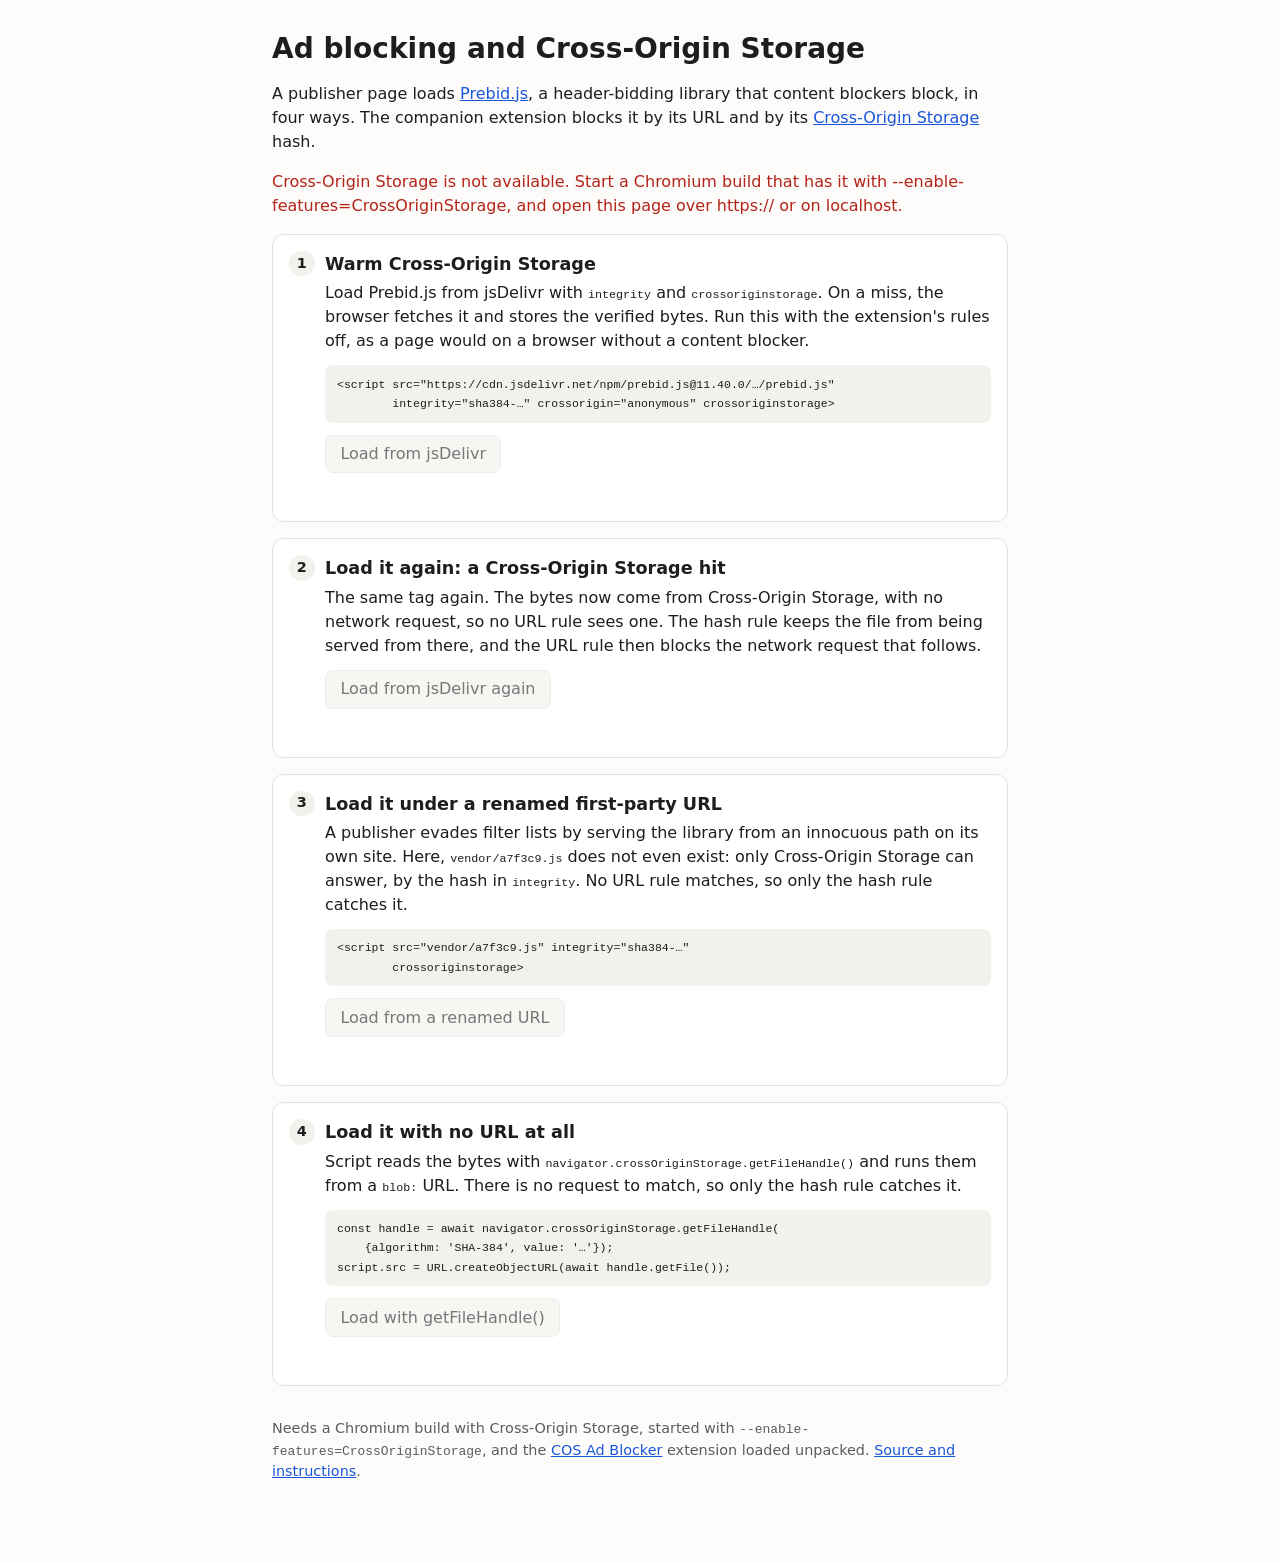
<file: docs/index.html>
<!doctype html>
<!-- SPDX-FileCopyrightText: 2026 Google LLC -->
<!-- SPDX-License-Identifier: Apache-2.0 -->
<html lang="en">
  <head>
    <meta charset="utf-8" />
    <meta name="viewport" content="width=device-width, initial-scale=1" />
    <title>Ad blocking and Cross-Origin Storage</title>
    <meta
      name="description"
      content="How a content blocker catches an ad script served from Cross-Origin Storage, by its URL and by its hash."
    />
    <link rel="stylesheet" href="demo.css" />
    <script type="module" src="demo.js"></script>
  </head>
  <body>
    <header>
      <h1>Ad blocking and Cross-Origin Storage</h1>
      <p>
        A publisher page loads <a href="https://prebid.org/">Prebid.js</a>, a
        header-bidding library that content blockers block, in four ways. The
        companion extension blocks it by its URL and by its
        <a href="https://wicg.github.io/cross-origin-storage/"
          >Cross-Origin Storage</a
        >
        hash.
      </p>
      <p id="support" class="note" role="status"></p>
    </header>

    <main>
      <ol class="steps">
        <li>
          <h2>Warm Cross-Origin Storage</h2>
          <p>
            Load Prebid.js from jsDelivr with <code>integrity</code> and
            <code>crossoriginstorage</code>. On a miss, the browser fetches it
            and stores the verified bytes. Run this with the extension's rules
            off, as a page would on a browser without a content blocker.
          </p>
          <pre><code>&lt;script src="https://cdn.jsdelivr.net/npm/prebid.js@11.40.0/…/prebid.js"
        integrity="sha384-…" crossorigin="anonymous" crossoriginstorage&gt;</code></pre>
          <button type="button" data-step="warm">Load from jsDelivr</button>
          <output data-for="warm"></output>
        </li>
        <li>
          <h2>Load it again: a Cross-Origin Storage hit</h2>
          <p>
            The same tag again. The bytes now come from Cross-Origin Storage,
            with no network request, so no URL rule sees one. The hash rule
            keeps the file from being served from there, and the URL rule then
            blocks the network request that follows.
          </p>
          <button type="button" data-step="hit">
            Load from jsDelivr again
          </button>
          <output data-for="hit"></output>
        </li>
        <li>
          <h2>Load it under a renamed first-party URL</h2>
          <p>
            A publisher evades filter lists by serving the library from an
            innocuous path on its own site. Here,
            <code>vendor/a7f3c9.js</code> does not even exist: only Cross-Origin
            Storage can answer, by the hash in <code>integrity</code>. No URL
            rule matches, so only the hash rule catches it.
          </p>
          <pre><code>&lt;script src="vendor/a7f3c9.js" integrity="sha384-…"
        crossoriginstorage&gt;</code></pre>
          <button type="button" data-step="renamed">
            Load from a renamed URL
          </button>
          <output data-for="renamed"></output>
        </li>
        <li>
          <h2>Load it with no URL at all</h2>
          <p>
            Script reads the bytes with
            <code>navigator.crossOriginStorage.getFileHandle()</code> and runs
            them from a <code>blob:</code> URL. There is no request to match, so
            only the hash rule catches it.
          </p>
          <pre><code>const handle = await navigator.crossOriginStorage.getFileHandle(
    {algorithm: 'SHA-384', value: '…'});
script.src = URL.createObjectURL(await handle.getFile());</code></pre>
          <button type="button" data-step="handle">
            Load with getFileHandle()
          </button>
          <output data-for="handle"></output>
        </li>
      </ol>
    </main>

    <footer>
      <p>
        Needs a Chromium build with Cross-Origin Storage, started with
        <code>--enable-features=CrossOriginStorage</code>, and the
        <a
          href="https://github.com/tomayac/cos-ad-blocking-demo/tree/main/extension"
          >COS Ad Blocker</a
        >
        extension loaded unpacked.
        <a href="https://github.com/tomayac/cos-ad-blocking-demo"
          >Source and instructions</a
        >.
      </p>
    </footer>
  </body>
</html>
</file>
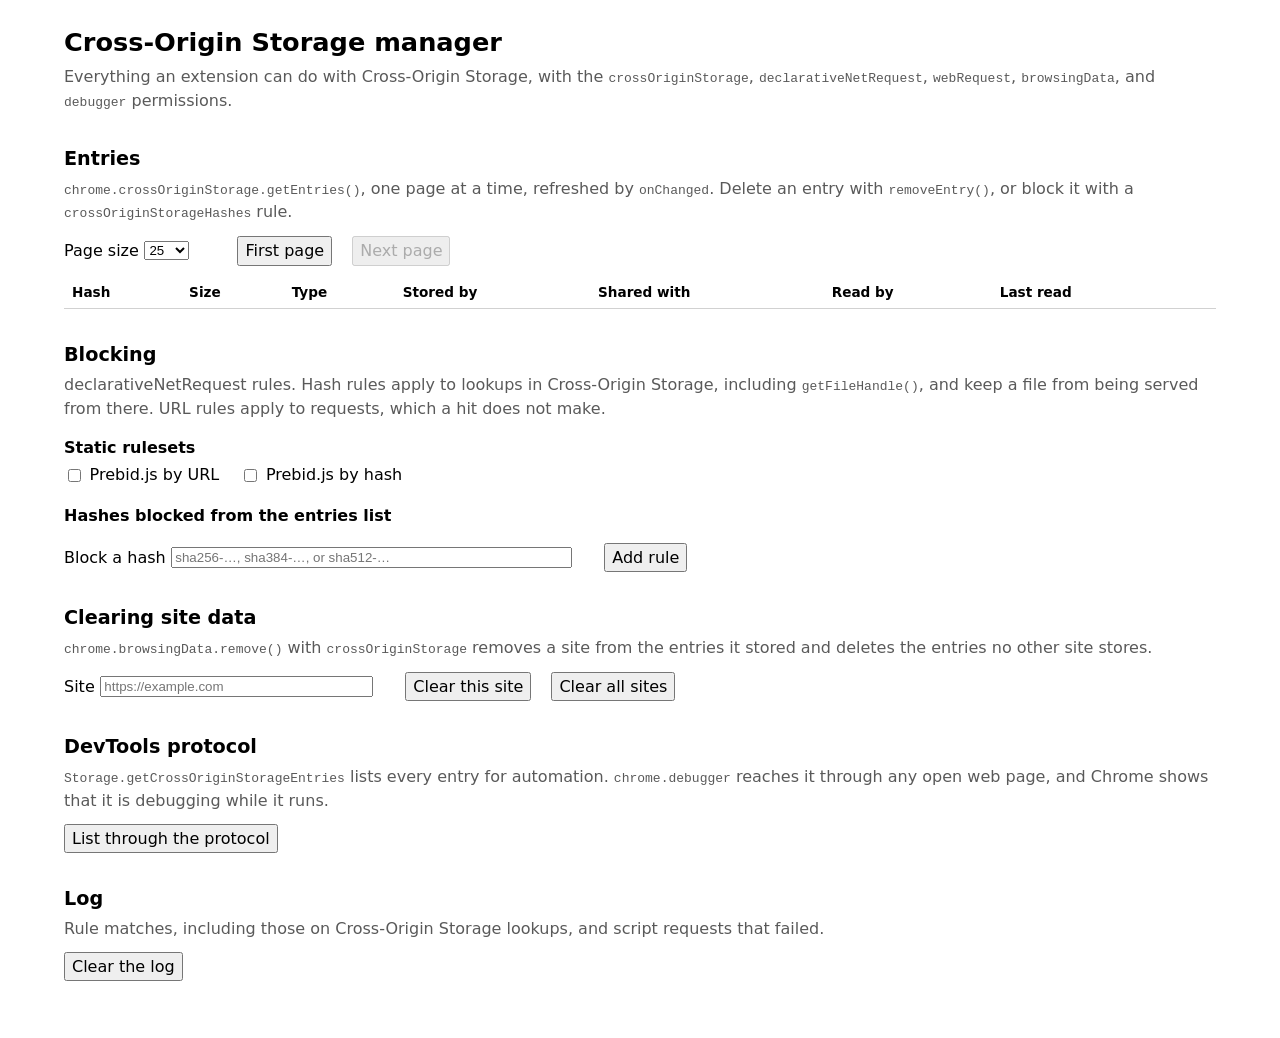
<file: extension/manager.html>
<!doctype html>
<!-- SPDX-FileCopyrightText: 2026 Google LLC -->
<!-- SPDX-License-Identifier: Apache-2.0 -->
<html lang="en">
  <head>
    <meta charset="utf-8" />
    <meta name="viewport" content="width=device-width, initial-scale=1" />
    <title>Cross-Origin Storage manager</title>
    <link rel="stylesheet" href="manager.css" />
    <script type="module" src="manager.js"></script>
  </head>
  <body>
    <header>
      <h1>Cross-Origin Storage manager</h1>
      <p class="note">
        Everything an extension can do with Cross-Origin Storage, with the
        <code>crossOriginStorage</code>, <code>declarativeNetRequest</code>,
        <code>webRequest</code>, <code>browsingData</code>, and
        <code>debugger</code> permissions.
      </p>
    </header>

    <section id="entries-section">
      <h2>Entries</h2>
      <p class="note">
        <code>chrome.crossOriginStorage.getEntries()</code>, one page at a time,
        refreshed by <code>onChanged</code>. Delete an entry with
        <code>removeEntry()</code>, or block it with a
        <code>crossOriginStorageHashes</code> rule.
      </p>
      <div class="toolbar">
        <label
          >Page size
          <select id="page-size">
            <option>5</option>
            <option selected>25</option>
            <option>100</option>
          </select></label
        >
        <span id="summary" role="status"></span>
        <button type="button" id="first-page">First page</button>
        <button type="button" id="next-page" disabled>Next page</button>
      </div>
      <div class="table-wrap">
        <table>
          <thead>
            <tr>
              <th>Hash</th>
              <th>Size</th>
              <th>Type</th>
              <th>Stored by</th>
              <th>Shared with</th>
              <th>Read by</th>
              <th>Last read</th>
              <th></th>
            </tr>
          </thead>
          <tbody id="entries"></tbody>
        </table>
      </div>
    </section>

    <section>
      <h2>Blocking</h2>
      <p class="note">
        declarativeNetRequest rules. Hash rules apply to lookups in Cross-Origin
        Storage, including <code>getFileHandle()</code>, and keep a file from
        being served from there. URL rules apply to requests, which a hit does
        not make.
      </p>
      <h3>Static rulesets</h3>
      <label
        ><input type="checkbox" data-ruleset="block_by_url" /> Prebid.js by
        URL</label
      >
      <label
        ><input type="checkbox" data-ruleset="block_by_hash" /> Prebid.js by
        hash</label
      >
      <h3>Hashes blocked from the entries list</h3>
      <ul id="dynamic-rules"></ul>
      <form id="add-rule" class="toolbar">
        <label
          >Block a hash
          <input
            name="hash"
            placeholder="sha256-…, sha384-…, or sha512-…"
            size="48"
            required
        /></label>
        <button>Add rule</button>
      </form>
    </section>

    <section>
      <h2>Clearing site data</h2>
      <p class="note">
        <code>chrome.browsingData.remove()</code> with
        <code>crossOriginStorage</code> removes a site from the entries it
        stored and deletes the entries no other site stores.
      </p>
      <form id="clear-site" class="toolbar">
        <label
          >Site
          <input
            name="origin"
            type="url"
            placeholder="https://example.com"
            size="32"
            required
        /></label>
        <button>Clear this site</button>
        <button type="button" id="clear-all">Clear all sites</button>
      </form>
      <p id="clear-result" role="status"></p>
    </section>

    <section>
      <h2>DevTools protocol</h2>
      <p class="note">
        <code>Storage.getCrossOriginStorageEntries</code> lists every entry for
        automation. <code>chrome.debugger</code> reaches it through any open web
        page, and Chrome shows that it is debugging while it runs.
      </p>
      <button type="button" id="cdp-list">List through the protocol</button>
      <p id="cdp-result" role="status"></p>
    </section>

    <section>
      <h2>Log</h2>
      <p class="note">
        Rule matches, including those on Cross-Origin Storage lookups, and
        script requests that failed.
      </p>
      <button type="button" id="clear-log">Clear the log</button>
      <ol id="log"></ol>
    </section>
  </body>
</html>
</file>
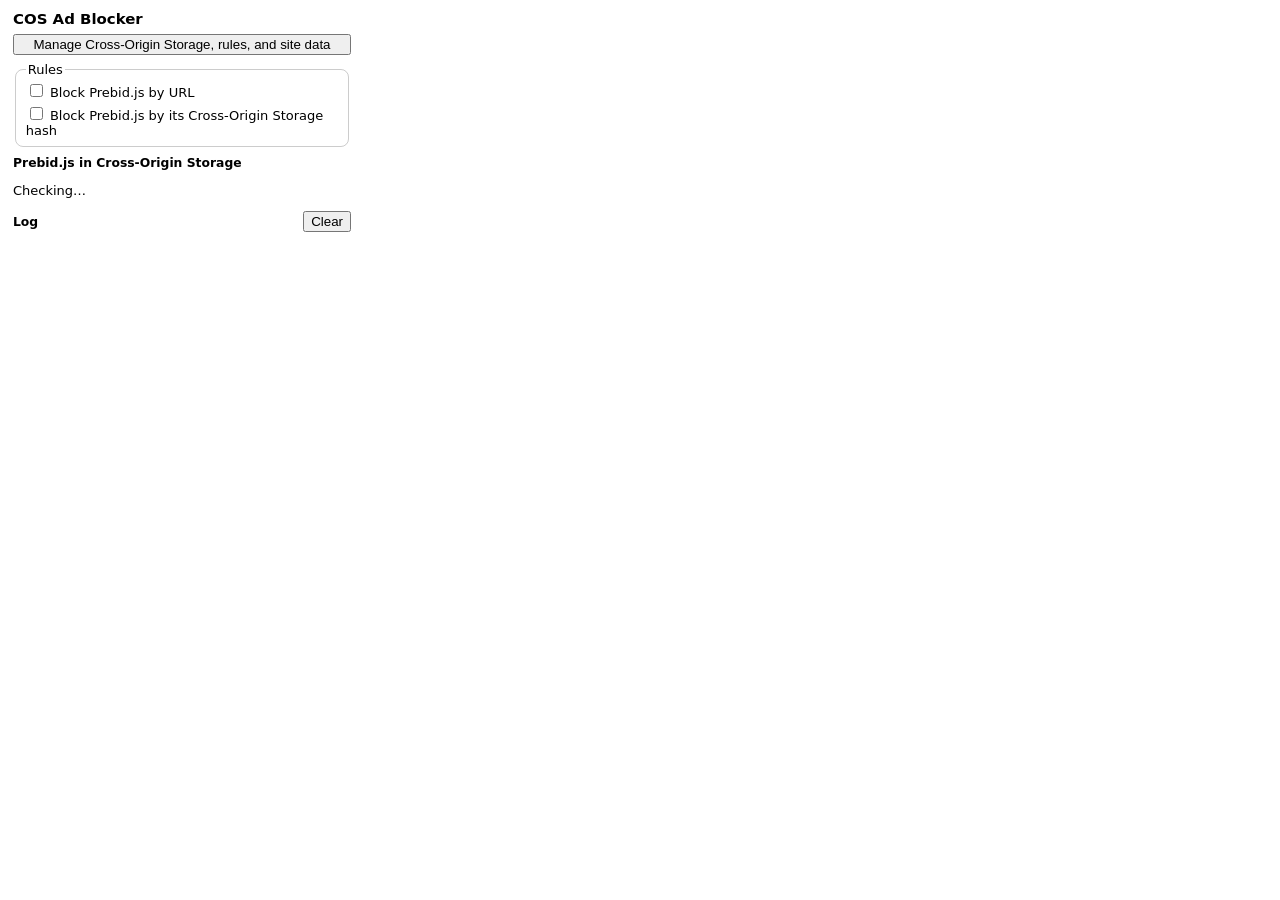
<file: extension/popup.html>
<!doctype html>
<!-- SPDX-FileCopyrightText: 2026 Google LLC -->
<!-- SPDX-License-Identifier: Apache-2.0 -->
<html lang="en">
  <head>
    <meta charset="utf-8" />
    <title>COS Ad Blocker</title>
    <link rel="stylesheet" href="popup.css" />
    <script type="module" src="popup.js"></script>
  </head>
  <body>
    <h1>COS Ad Blocker</h1>
    <button type="button" id="manage">
      Manage Cross-Origin Storage, rules, and site data
    </button>
    <fieldset>
      <legend>Rules</legend>
      <label
        ><input type="checkbox" data-ruleset="block_by_url" /> Block Prebid.js
        by URL</label
      >
      <label
        ><input type="checkbox" data-ruleset="block_by_hash" /> Block Prebid.js
        by its Cross-Origin Storage hash</label
      >
    </fieldset>
    <section>
      <h2>Prebid.js in Cross-Origin Storage</h2>
      <p id="entry">Checking…</p>
      <button type="button" id="remove" hidden>Delete it</button>
    </section>
    <section>
      <h2>Log <button type="button" id="clear">Clear</button></h2>
      <ol id="log"></ol>
    </section>
  </body>
</html>
</file>
<file: docs/demo.css>
/* SPDX-FileCopyrightText: 2026 Google LLC */
/* SPDX-License-Identifier: Apache-2.0 */

:root {
  color-scheme: light dark;
  --bg: #fdfcfa;
  --fg: #1d1d1f;
  --muted: #5b5b63;
  --card: #ffffff;
  --border: #e3e1dc;
  --code: #f3f1ec;
  --accent: #1a56db;
  --ran: #b42318;
  --blocked: #067647;
  font-family: system-ui, sans-serif;
  line-height: 1.5;
}

@media (prefers-color-scheme: dark) {
  :root {
    --bg: #141416;
    --fg: #ececf1;
    --muted: #a4a4ae;
    --card: #1c1c1f;
    --border: #2e2e33;
    --code: #232327;
    --accent: #7aa7ff;
    --ran: #ff8a80;
    --blocked: #6ee7a6;
  }
}

body {
  margin: 0 auto;
  max-width: 46rem;
  padding: 2rem 1rem 4rem;
  background: var(--bg);
  color: var(--fg);
}

a {
  color: var(--accent);
}

h1 {
  font-size: 1.75rem;
  line-height: 1.2;
  margin-block: 0 0.75rem;
}

h2 {
  font-size: 1.1rem;
  margin-block: 0 0.25rem;
}

.note {
  color: var(--muted);
}

.error {
  color: var(--ran);
}

.steps {
  display: grid;
  gap: 1rem;
  padding: 0;
  list-style: none;
  counter-reset: step;
}

.steps > li {
  counter-increment: step;
  position: relative;
  padding: 1rem 1rem 1rem 3.25rem;
  background: var(--card);
  border: 1px solid var(--border);
  border-radius: 12px;
}

.steps > li::before {
  content: counter(step);
  position: absolute;
  left: 1rem;
  top: 1rem;
  width: 1.6rem;
  height: 1.6rem;
  border-radius: 50%;
  background: var(--code);
  display: grid;
  place-items: center;
  font-weight: 600;
  font-size: 0.9rem;
}

.steps p {
  margin-block: 0 0.75rem;
}

pre {
  margin: 0 0 0.75rem;
  padding: 0.6rem 0.75rem;
  background: var(--code);
  border-radius: 8px;
  overflow-x: auto;
  font-size: 0.8rem;
}

code {
  font-size: 0.9em;
}

button {
  font: inherit;
  padding: 0.4rem 0.9rem;
  border-radius: 8px;
  border: 1px solid var(--border);
  background: var(--code);
  color: inherit;
  cursor: pointer;
}

button:disabled {
  cursor: not-allowed;
  opacity: 0.6;
}

output {
  display: block;
  margin-top: 0.5rem;
  font-weight: 600;
  min-height: 1.5em;
}

output.ran {
  color: var(--ran);
}

output.blocked {
  color: var(--blocked);
}

footer {
  margin-top: 2rem;
  color: var(--muted);
  font-size: 0.9rem;
}
</file>
<file: extension/manager.css>
/* SPDX-FileCopyrightText: 2026 Google LLC */
/* SPDX-License-Identifier: Apache-2.0 */

:root {
  color-scheme: light dark;
  font-family: system-ui, sans-serif;
  line-height: 1.45;
  --border: color-mix(in srgb, currentColor 18%, transparent);
  --muted: color-mix(in srgb, currentColor 65%, transparent);
}

body {
  max-width: 72rem;
  margin: 0 auto;
  padding: 1.5rem 1rem 3rem;
}

h1 {
  margin: 0 0 0.25rem;
  font-size: 1.6rem;
}

h2 {
  margin: 2rem 0 0.25rem;
  font-size: 1.2rem;
}

h3 {
  margin: 1rem 0 0.25rem;
  font-size: 1rem;
}

.note {
  margin: 0 0 0.75rem;
  color: var(--muted);
}

.toolbar {
  display: flex;
  flex-wrap: wrap;
  gap: 0.5rem 1rem;
  align-items: center;
  margin-bottom: 0.75rem;
}

label {
  display: inline-flex;
  gap: 0.35rem;
  align-items: center;
  margin-right: 1rem;
}

.table-wrap {
  overflow-x: auto;
}

table {
  border-collapse: collapse;
  width: 100%;
  font-size: 0.85rem;
}

th,
td {
  padding: 0.35rem 0.5rem;
  border-bottom: 1px solid var(--border);
  text-align: start;
  vertical-align: top;
  white-space: pre-line;
}

td:last-child {
  white-space: nowrap;
}

button {
  font: inherit;
  margin-right: 0.25rem;
}

#dynamic-rules {
  overflow-wrap: anywhere;
}

#log {
  padding-left: 1.25rem;
  overflow-wrap: anywhere;
  font-size: 0.85rem;
}

.kind {
  font-weight: 600;
}

.kind.blocked {
  color: #067647;
}

.kind.error {
  opacity: 0.75;
}

@media (prefers-color-scheme: dark) {
  .kind.blocked {
    color: #6ee7a6;
  }
}
</file>
<file: extension/popup.css>
/* SPDX-FileCopyrightText: 2026 Google LLC */
/* SPDX-License-Identifier: Apache-2.0 */

:root {
  color-scheme: light dark;
  font-family: system-ui, sans-serif;
  font-size: 13px;
}

body {
  width: 26rem;
  margin: 0;
  padding: 0.75rem 1rem 1rem;
}

h1 {
  font-size: 1.15rem;
  margin: 0 0 0.5rem;
}

h2 {
  font-size: 0.95rem;
  margin: 0.75rem 0 0.25rem;
  display: flex;
  align-items: center;
  justify-content: space-between;
}

fieldset {
  border: 1px solid color-mix(in srgb, currentColor 20%, transparent);
  border-radius: 8px;
  display: grid;
  gap: 0.25rem;
}

#log {
  margin: 0;
  padding: 0;
  list-style: none;
  max-height: 16rem;
  overflow-y: auto;
}

#log li {
  padding: 0.3rem 0;
  border-bottom: 1px solid color-mix(in srgb, currentColor 12%, transparent);
  overflow-wrap: anywhere;
}

.kind {
  font-weight: 600;
}

.kind.blocked {
  color: #067647;
}

.kind.error {
  opacity: 0.75;
}

@media (prefers-color-scheme: dark) {
  .kind.blocked {
    color: #6ee7a6;
  }
}

#manage {
  width: 100%;
  margin-bottom: 0.5rem;
}
</file>
